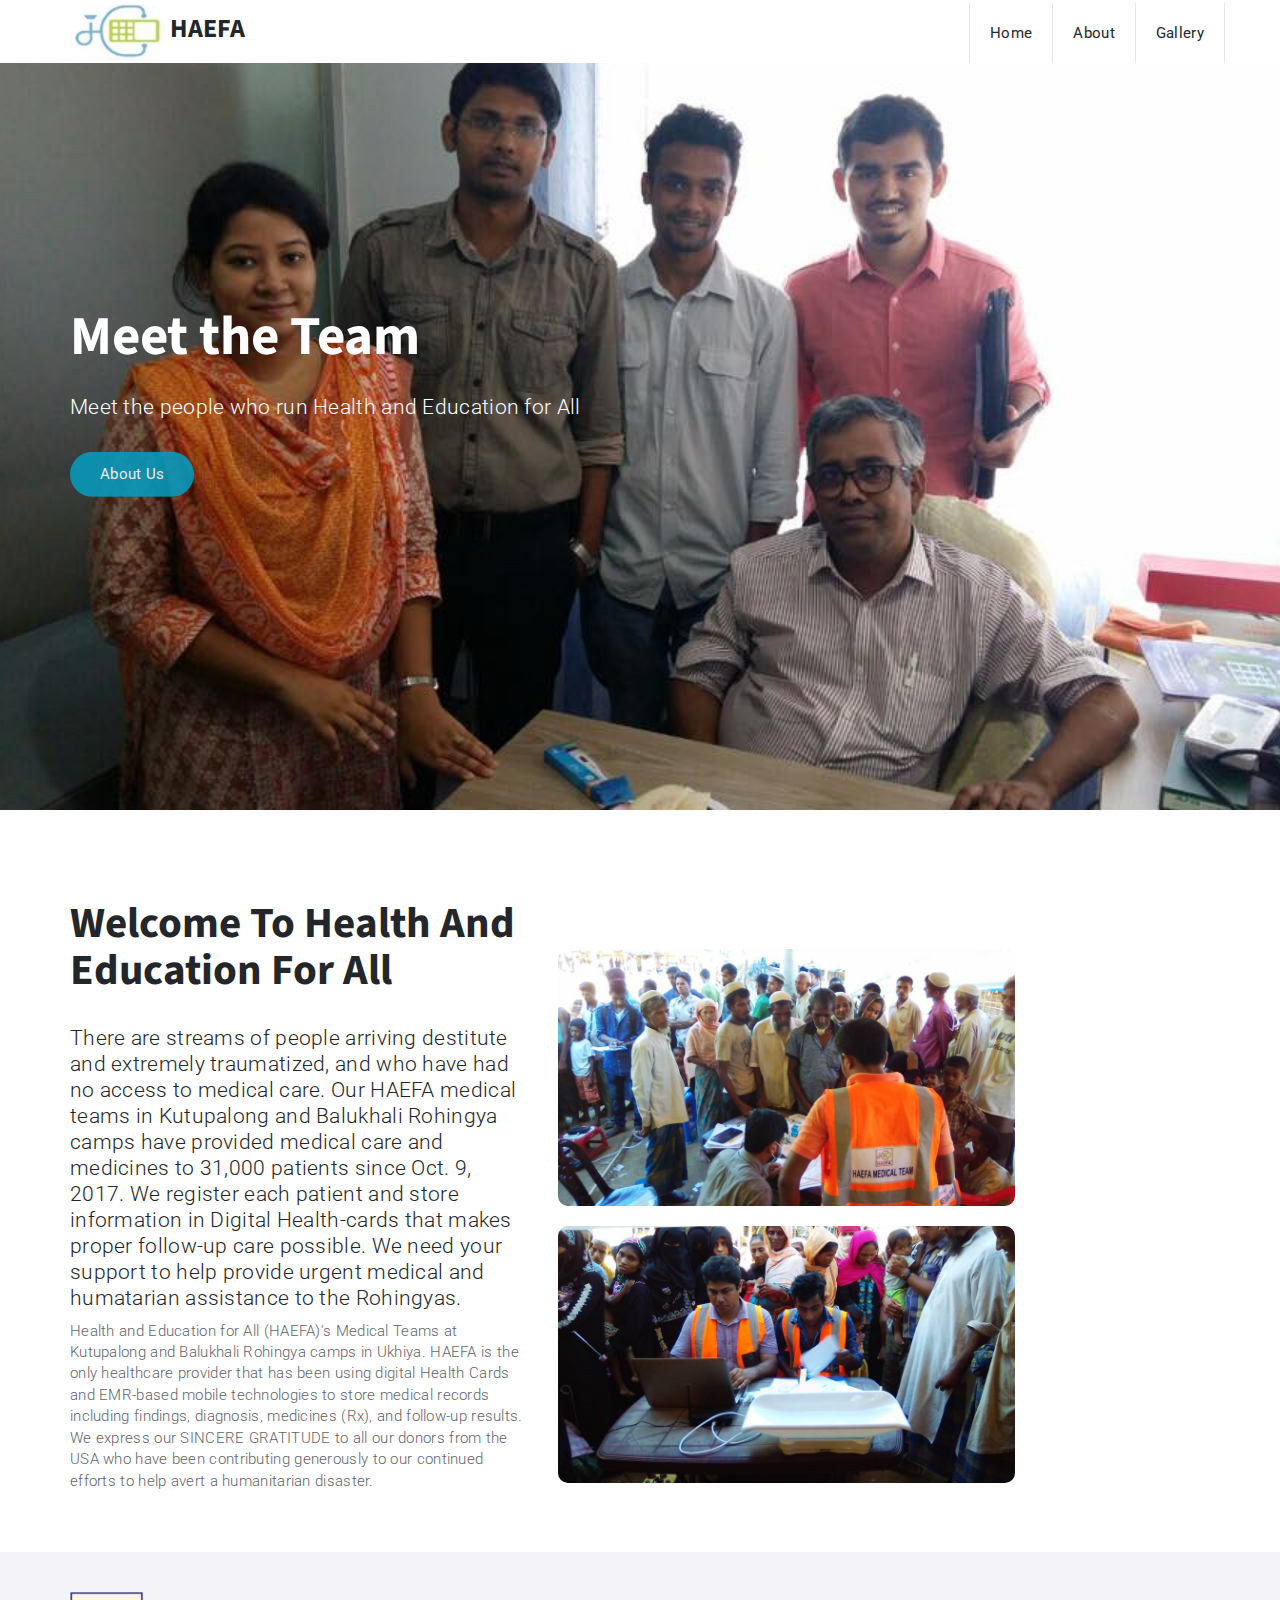
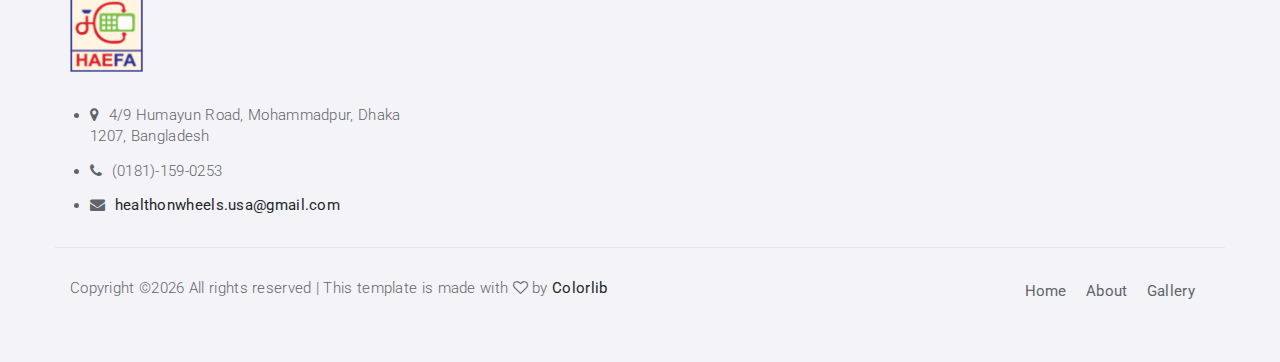
<file: index.html>
<!DOCTYPE html>
<html lang="en">

<head>
	<meta charset="utf-8">
	<meta http-equiv="X-UA-Compatible" content="IE=edge">
	<meta name="viewport" content="width=device-width, initial-scale=1">
	<!-- The above 3 meta tags *must* come first in the head; any other head content must come *after* these tags -->

	<title>Health and Education for All</title>
  <link rel="icon"
      type="image/png"
      href="img/HAEFA.png">
	<!-- Google font -->
	<link href="https://fonts.googleapis.com/css?family=Roboto:300,400%7CSource+Sans+Pro:700" rel="stylesheet">

	<!-- Bootstrap -->
	<link type="text/css" rel="stylesheet" href="css/bootstrap.min.css" />

	<!-- Owl Carousel -->
	<link type="text/css" rel="stylesheet" href="css/owl.carousel.css" />
	<link type="text/css" rel="stylesheet" href="css/owl.theme.default.css" />

	<!-- Font Awesome Icon -->
	<link rel="stylesheet" href="css/font-awesome.min.css">

	<!-- Custom stlylesheet -->
	<link type="text/css" rel="stylesheet" href="css/style.css" />

	<!-- HTML5 shim and Respond.js for IE8 support of HTML5 elements and media queries -->
	<!-- WARNING: Respond.js doesn't work if you view the page via file:// -->
	<!--[if lt IE 9]>
		  <script src="https://oss.maxcdn.com/html5shiv/3.7.3/html5shiv.min.js"></script>
		  <script src="https://oss.maxcdn.com/respond/1.4.2/respond.min.js"></script>
		<![endif]-->

</head>

<body>
	<!-- HEADER -->
	<header id="home">
		<!-- NAVGATION -->
		<nav id="main-navbar">
			<div class="container">
				<div class="navbar-header">
					<!-- Logo -->
					<div class="navbar-brand">
						<a class="logo" href="index.html"><img style="padding-top: 2px;" src="img/logo.jpg" alt="logo"> <h3 style="float: right; padding-top: 15px;"> HAEFA </h3></a>
					</div>
					<!-- Logo -->
          
					<!-- Mobile toggle -->
					<button class="navbar-toggle-btn">
							<i class="fa fa-bars"></i>
						</button>
					<!-- Mobile toggle -->
				</div>

				<!-- Nav menu -->
				<ul class="navbar-menu nav navbar-nav navbar-right">
					<li><a href="index.html">Home</a></li>
					<li><a href="about.html">About</a></li>
					<li><a href="gallery.html">Gallery</a></li>
				</ul>
				<!-- Nav menu -->
			</div>
		</nav>
		<!-- /NAVGATION -->

		<!-- HOME OWL -->
		<div id="home-owl" class="owl-carousel owl-theme">
			<!-- home item -->
			<div class="home-item">
				<!-- section background -->
				<div class="section-bg" style="background-image: url(./img/team.jpg);"></div>
				<!-- /section background -->

				<!-- home content -->
				<div class="home">
					<div class="container">
						<div class="row">
							<div class="col-md-8">
								<div class="home-content">
									<h1>Meet the Team</h1>
									<p class="lead">Meet the people who run Health and Education for All</p>
									<a href="about.html" class="primary-button">About Us</a>
								</div>
							</div>
						</div>
					</div>
				</div>
				<!-- /home content -->
			</div>
			<!-- /home item -->
		</div>
		<!-- /HOME OWL -->
	</header>
	<!-- /HEADER -->

	<!-- ABOUT -->

		<!-- container -->
		<div class="container">
			<!-- row -->
			<div class="row center" >
				<div class="col-md-5">
					<div class="section-title">
						<h2 class="title">Welcome to Health and Education for All</h2>
						<p class="sub-title"> There are streams of people arriving destitute and extremely
traumatized, and who have had no access to medical care.
Our HAEFA medical teams in Kutupalong and Balukhali
Rohingya camps have provided medical care and medicines
to 31,000 patients since Oct. 9, 2017.
We register each patient and store information in Digital
Health-cards that makes proper follow-up care possible.
We need your support to help provide urgent medical and humatarian
assistance to the Rohingyas.</p>
          <p> Health and Education for All (HAEFA)'s Medical Teams at Kutupalong and Balukhali Rohingya camps in Ukhiya. HAEFA is the only healthcare provider that has been using digital Health Cards and EMR-based mobile technologies to store medical records including findings, diagnosis, medicines (Rx), and follow-up results. We express our SINCERE GRATITUDE to all our donors from the USA who have been contributing generously to our continued efforts to help avert a humanitarian disaster. </p>
					</div>
					<div class="about-content">
					  
					</div>
				</div>
				<div class = "col-md-5">
				    <img id = "home-image" src="img/galery-1.jpg">
				    <img id = "home-image" src="img/galery-3.jpg">
				  </div>
				<!-- /about content -->
			</div>
			<!-- /row -->
		</div>
		<!-- /container -->
	<!-- /ABOUT -->

	<!-- FOOTER -->
	<footer id="footer" class="section">
		<!-- container -->
		<div class="container">
			<!-- row -->
			<div class="row">
				<!-- footer contact -->
				<div class="col-md-4">
					<div class="footer">
						<div class="footer-logo">
							<a class="logo" href="#"><img src="./img/HAEFA.png" alt=""></a>
						</div>
						<ul class="footer-contact">
							<li><i class="fa fa-map-marker"></i> 4/9 Humayun Road, Mohammadpur, Dhaka 1207, Bangladesh</li>
							<li><i class="fa fa-phone"></i> (0181)-159-0253</li>
							<li><i class="fa fa-envelope"></i> <a>healthonwheels.usa@gmail.com</a></li>
						</ul>
					</div>
				</div>
				<!-- /footer contact -->

				
				
			</div>
			<!-- /row -->

			<!-- footer copyright & nav -->
			<div id="footer-bottom" class="row">
				<div class="col-md-6 col-md-push-6">
					<ul class="footer-nav">
						<li><a href="index.html">Home</a></li>
						<li><a href="about.html">About</a></li>
						<li><a href="gallery.html">Gallery</a></li>
					</ul>
				</div>

				<div class="col-md-6 col-md-pull-6">
					<div class="footer-copyright">
						<span><!-- Link back to Colorlib can't be removed. Template is licensed under CC BY 3.0. -->
Copyright &copy;<script>document.write(new Date().getFullYear());</script> All rights reserved | This template is made with <i class="fa fa-heart-o" aria-hidden="true"></i> by <a href="https://colorlib.com" target="_blank">Colorlib</a>
<!-- Link back to Colorlib can't be removed. Template is licensed under CC BY 3.0. --></span>
					</div>
				</div>
			</div>
			<!-- /footer copyright & nav -->
		</div>
		<!-- /container -->
	</footer>
	<!-- /FOOTER -->

	<!-- jQuery Plugins -->
	<script src="js/jquery.min.js"></script>
	<script src="js/bootstrap.min.js"></script>
	<script src="js/owl.carousel.min.js"></script>
	<script src="js/jquery.stellar.min.js"></script>
	<script src="js/main.js"></script>

</body>

</html>
</file>
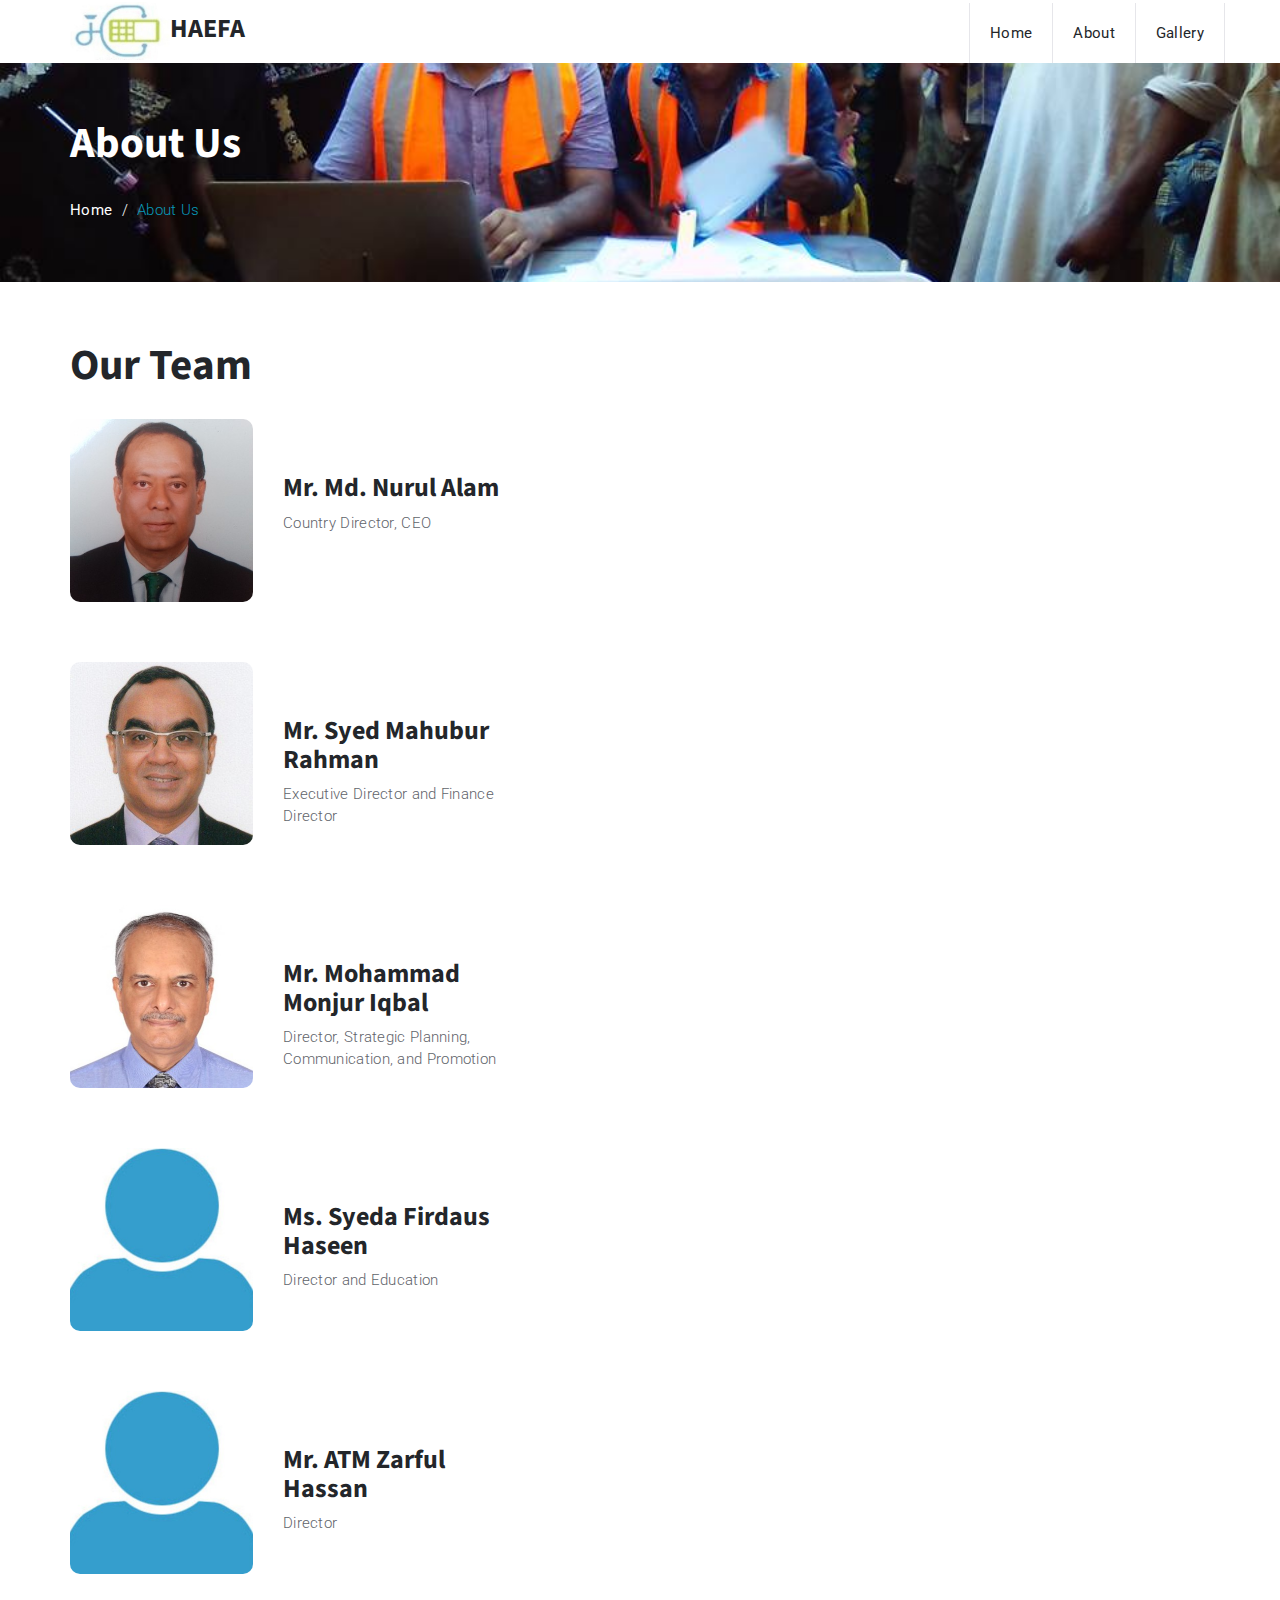
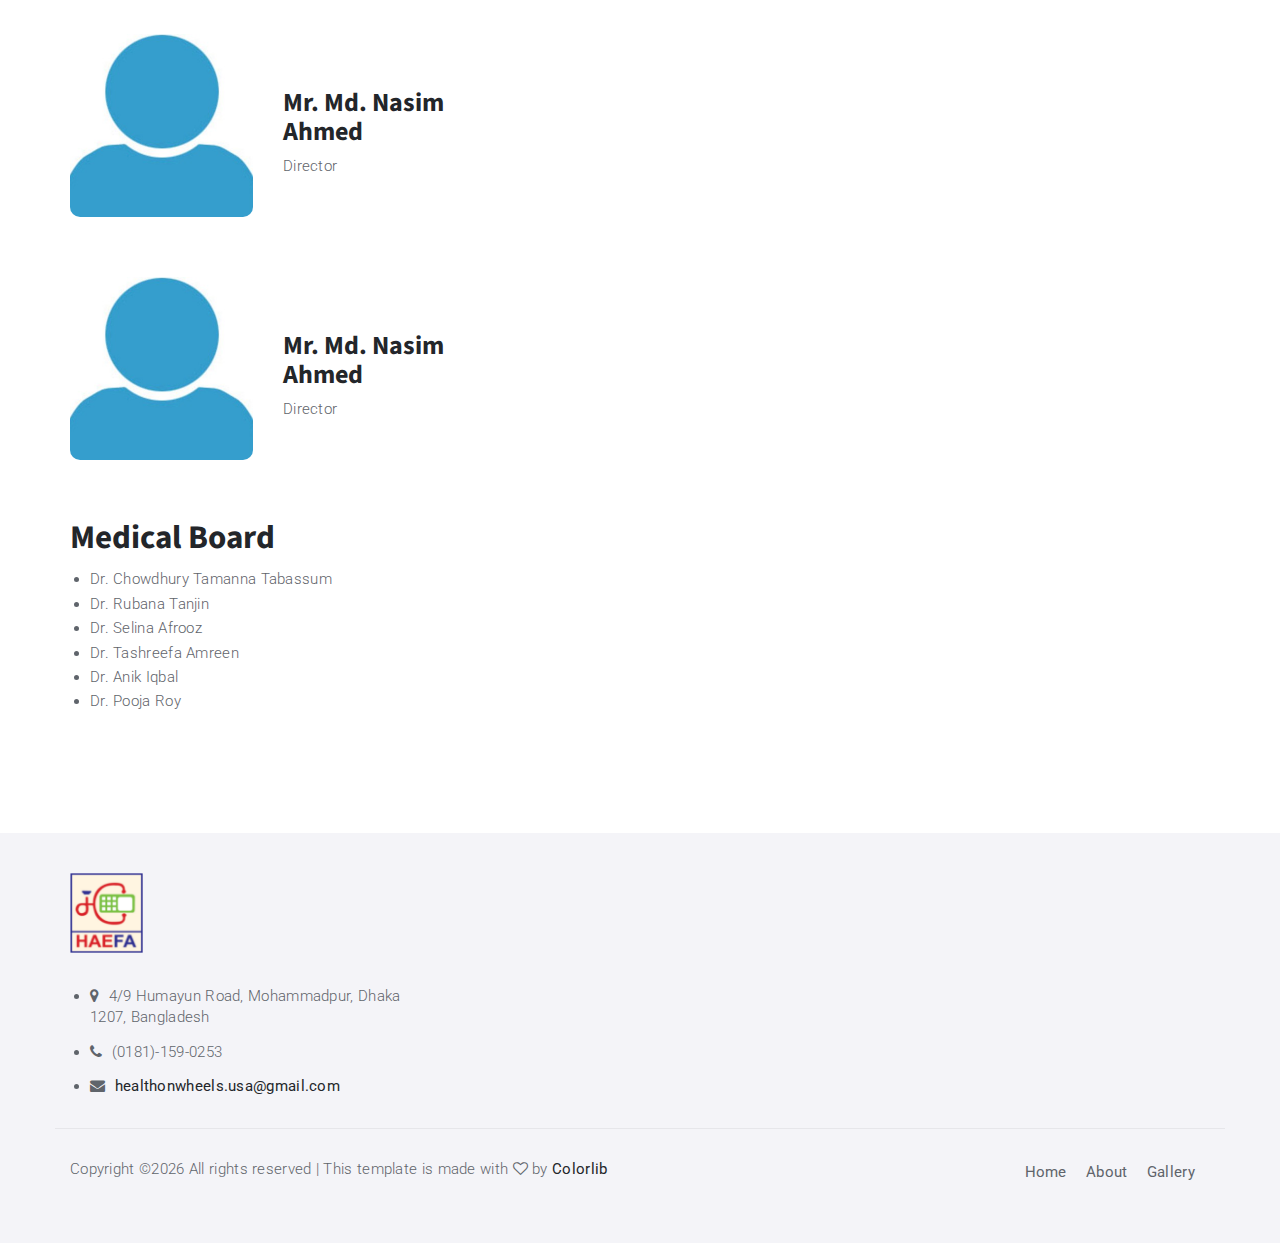
<file: about.html>
<!DOCTYPE html>
<html lang="en">

<head>
	<meta charset="utf-8">
	<meta http-equiv="X-UA-Compatible" content="IE=edge">
	<meta name="viewport" content="width=device-width, initial-scale=1">
	<!-- The above 3 meta tags *must* come first in the head; any other head content must come *after* these tags -->

	<title>Health and Education for All</title>
	  <link rel="icon"
      type="image/png"
      href="img/HAEFA.png">

	<!-- Google font -->
	<link href="https://fonts.googleapis.com/css?family=Roboto:300,400%7CSource+Sans+Pro:700" rel="stylesheet">

	<!-- Bootstrap -->
	<link type="text/css" rel="stylesheet" href="css/bootstrap.min.css" />

	<!-- Owl Carousel -->
	<link type="text/css" rel="stylesheet" href="css/owl.carousel.css" />
	<link type="text/css" rel="stylesheet" href="css/owl.theme.default.css" />

	<!-- Font Awesome Icon -->
	<link rel="stylesheet" href="css/font-awesome.min.css">

	<!-- Custom stlylesheet -->
	<link type="text/css" rel="stylesheet" href="css/style.css" />

	<!-- HTML5 shim and Respond.js for IE8 support of HTML5 elements and media queries -->
	<!-- WARNING: Respond.js doesn't work if you view the page via file:// -->
	<!--[if lt IE 9]>
		  <script src="https://oss.maxcdn.com/html5shiv/3.7.3/html5shiv.min.js"></script>
		  <script src="https://oss.maxcdn.com/respond/1.4.2/respond.min.js"></script>
		<![endif]-->

</head>

<body>
	<!-- HEADER -->
	<header>
		<!-- NAVGATION -->
		<nav id="main-navbar">
			<div class="container">
				<div class="navbar-header">
					<!-- Logo -->
					<div class="navbar-brand">
						<a class="logo" href="index.html"><img style="padding-top: 2px;" src="img/logo.jpg" alt="logo"> <h3 style="float: right; padding-top: 15px;"> HAEFA </h3></a>
					</div>
					<!-- Logo -->

					<!-- Mobile toggle -->
					<button class="navbar-toggle-btn">
							<i class="fa fa-bars"></i>
						</button>
					<!-- Mobile toggle -->
				</div>

				

				<!-- Nav menu -->
				<ul class="navbar-menu nav navbar-nav navbar-right">
					<li><a href="index.html">Home</a></li>
					<li><a href="about.html">About</a></li>
					<li><a href="gallery.html">Gallery</a></li>
				</ul>
				<!-- Nav menu -->
			</div>
		</nav>
		<!-- /NAVGATION -->

		<!-- Page Header -->
		<div id="page-header">
			<!-- section background -->
			<div class="section-bg" style="background-image: url(./img/galery-3.jpg);"></div>
			<!-- /section background -->

			<!-- page header content -->
			<div class="container">
				<div class="row">
					<div class="col-md-12">
						<div class="header-content">
							<h1> About Us</h1>
							<ul class="breadcrumb">
								<li><a href="index.html">Home</a></li>
								<li class="active">About Us</li>
								
							</ul>
						</div>
					</div>
				</div>
			</div>
			<!-- /page header content -->
		</div>
		<!-- /Page Header -->
	</header>
	<!-- /HEADER -->

	<!-- SECTION -->
	<div class="section">
		<!-- container -->
		<div class="container">
			<!-- row -->
			<div class="row">
                <!-- about content -->
				<div class="col-md-5">
					<div class="section-title">
						<h2 class="title">Our Team</h2>
					
					<div class="event">
						<div class="event-img">
								<img src="./img/alam.jpg" alt="">
						</div>
						<div class="event-content">
							<h3><a href="single-event.html">Mr. Md. Nurul Alam</a></h3>
							<ul class="event-meta">
							</ul>
							<p>Country Director, CEO</p>
                        
					</div>
					</div>
					
					<div class="event">
						<div class="event-img">
								<img src="./img/syed.jpeg" alt="">
						</div>
						<div class="event-content">
							<h3><a href="single-event.html">Mr. Syed Mahubur Rahman</a></h3>
							<ul class="event-meta">
							</ul>
							<p>Executive Director and Finance Director</p>
                        
					</div>
					</div>
					
					<div class="event">
						<div class="event-img">
								<img src="./img/monjur.jpg" alt="">
						</div>
						<div class="event-content">
							<h3><a href="single-event.html">Mr. Mohammad Monjur Iqbal</a></h3>
							<ul class="event-meta">
							</ul>
							<p>Director, Strategic Planning, Communication, and Promotion</p>
                        
					</div>
					</div>
					
					
					<div class="event">
						<div class="event-img">
								<img src="./img/blank.jpg" alt="">
						</div>
						<div class="event-content">
							<h3><a href="single-event.html">Ms. Syeda Firdaus Haseen</a></h3>
							<ul class="event-meta">
							</ul>
							<p>Director and Education</p>
                        
					</div>
					</div>
					
					<div class="event">
						<div class="event-img">
								<img src="./img/blank.jpg" alt="">
						</div>
						<div class="event-content">
							<h3><a href="single-event.html">Mr. ATM Zarful Hassan</a></h3>
							<ul class="event-meta">
							</ul>
							<p>Director</p>
                        
					</div>
					</div>
					
					<div class="event">
						<div class="event-img">
								<img src="./img/blank.jpg" alt="">
						</div>
						<div class="event-content">
							<h3><a href="single-event.html">Mr. Md. Nasim Ahmed</a></h3>
							<ul class="event-meta">
							</ul>
							<p>Director</p>
                        
					</div>
					</div>
					
					<div class="event">
						<div class="event-img">
								<img src="./img/blank.jpg" alt="">
						</div>
						<div class="event-content">
							<h3><a href="single-event.html">Mr. Md. Nasim Ahmed</a></h3>
							<ul class="event-meta">
							</ul>
							<p>Director</p>
                        
					</div>
					</div>
					
					<h2>Medical Board</h2>
					<ul>
					  <li>Dr. Chowdhury Tamanna Tabassum</li>
					  <li>Dr. Rubana Tanjin</li>
					  <li>Dr. Selina Afrooz</li>
					  <li>Dr. Tashreefa Amreen</li>
					  <li>Dr. Anik Iqbal</li>
					  <li>Dr. Pooja Roy</li>
					</ul>
					</div>
				</div>
				<!-- /about content -->
			</div>
			<!-- /row -->
		</div>
		<!-- /container -->
	</div>
	<!-- /SECTION -->

	<!-- FOOTER -->
	<footer id="footer" class="section">
		<!-- container -->
		<div class="container">
			<!-- row -->
			<div class="row">
				<!-- footer contact -->
				<div class="col-md-4">
					<div class="footer">
						<div class="footer-logo">
							<a class="logo" href="#"><img src="./img/HAEFA.png" alt=""></a>
						</div>
						<ul class="footer-contact">
							<li><i class="fa fa-map-marker"></i> 4/9 Humayun Road, Mohammadpur, Dhaka 1207, Bangladesh</li>
							<li><i class="fa fa-phone"></i> (0181)-159-0253</li>
							<li><i class="fa fa-envelope"></i> <a>healthonwheels.usa@gmail.com</a></li>
						</ul>
					</div>
				</div>
				<!-- /footer contact -->

				
				
			</div>
			<!-- /row -->

			<!-- footer copyright & nav -->
			<div id="footer-bottom" class="row">
				<div class="col-md-6 col-md-push-6">
					<ul class="footer-nav">
						<li><a href="index.html">Home</a></li>
						<li><a href="about.html">About</a></li>
						<li><a href="gallery.html">Gallery</a></li>
					</ul>
				</div>

				<div class="col-md-6 col-md-pull-6">
					<div class="footer-copyright">
						<span><!-- Link back to Colorlib can't be removed. Template is licensed under CC BY 3.0. -->
Copyright &copy;<script>document.write(new Date().getFullYear());</script> All rights reserved | This template is made with <i class="fa fa-heart-o" aria-hidden="true"></i> by <a href="https://colorlib.com" target="_blank">Colorlib</a>
<!-- Link back to Colorlib can't be removed. Template is licensed under CC BY 3.0. --></span>
					</div>
				</div>
			</div>
			<!-- /footer copyright & nav -->
		</div>
		<!-- /container -->
	</footer>
	<!-- /FOOTER -->


	<!-- jQuery Plugins -->
	<script src="js/jquery.min.js"></script>
	<script src="js/bootstrap.min.js"></script>
	<script src="js/owl.carousel.min.js"></script>
	<script src="js/jquery.stellar.min.js"></script>
	<script src="js/main.js"></script>

	

</body>

</html>
</file>
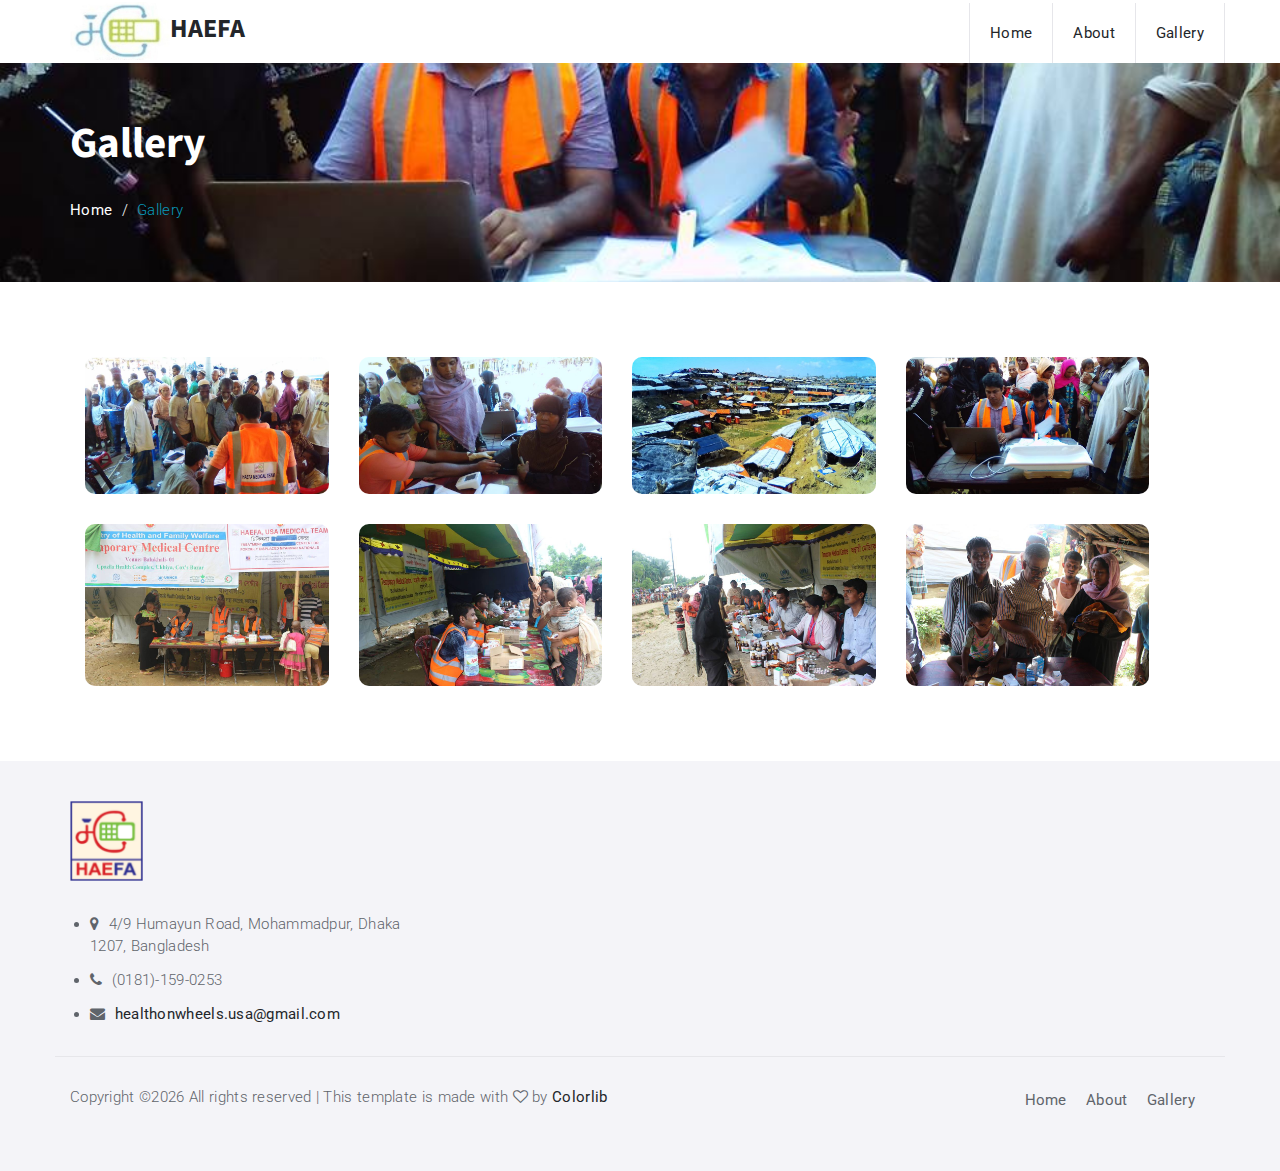
<file: gallery.html>
<!DOCTYPE html>
<html lang="en">

<head>
	<meta charset="utf-8">
	<meta http-equiv="X-UA-Compatible" content="IE=edge">
	<meta name="viewport" content="width=device-width, initial-scale=1">
	<!-- The above 3 meta tags *must* come first in the head; any other head content must come *after* these tags -->

	<title>Health and Education for All</title>
	  <link rel="icon"
      type="image/png"
      href="img/HAEFA.png">

	<!-- Google font -->
	<link href="https://fonts.googleapis.com/css?family=Roboto:300,400%7CSource+Sans+Pro:700" rel="stylesheet">

	<!-- Bootstrap -->
	<link type="text/css" rel="stylesheet" href="css/bootstrap.min.css" />

	<!-- Owl Carousel -->
	<link type="text/css" rel="stylesheet" href="css/owl.carousel.css" />
	<link type="text/css" rel="stylesheet" href="css/owl.theme.default.css" />

	<!-- Font Awesome Icon -->
	<link rel="stylesheet" href="css/font-awesome.min.css">

	<!-- Custom stlylesheet -->
	<link type="text/css" rel="stylesheet" href="css/style.css" />

	<!-- HTML5 shim and Respond.js for IE8 support of HTML5 elements and media queries -->
	<!-- WARNING: Respond.js doesn't work if you view the page via file:// -->
	<!--[if lt IE 9]>
		  <script src="https://oss.maxcdn.com/html5shiv/3.7.3/html5shiv.min.js"></script>
		  <script src="https://oss.maxcdn.com/respond/1.4.2/respond.min.js"></script>
		<![endif]-->
</head>

<body>
	<!-- HEADER -->
	<header>
		<!-- NAVGATION -->
		<nav id="main-navbar">
			<div class="container">
				<div class="navbar-header">
					<!-- Logo -->
					<div class="navbar-brand">
						<a class="logo" href="index.html"><img style="padding-top: 2px;" src="img/logo.jpg" alt="logo"> <h3 style="float: right; padding-top: 15px;"> HAEFA </h3></a>
					</div>
					<!-- Logo -->

					<!-- Mobile toggle -->
					<button class="navbar-toggle-btn">
							<i class="fa fa-bars"></i>
						</button>
					<!-- Mobile toggle -->
				</div>

				

				<!-- Nav menu -->
				<ul class="navbar-menu nav navbar-nav navbar-right">
					<li><a href="index.html">Home</a></li>
					<li><a href="about.html">About</a></li>
					<li><a href="gallery.html">Gallery</a></li>
				</ul>
				<!-- Nav menu -->
			</div>
		</nav>
		<!-- /NAVGATION -->

		<!-- Page Header -->
		<div id="page-header">
			<!-- section background -->
			<div class="section-bg" style="background-image: url(./img/galery-3.jpg);"></div>
			<!-- /section background -->

			<!-- page header content -->
			<div class="container">
				<div class="row">
					<div class="col-md-12">
						<div class="header-content">
							<h1> Gallery</h1>
							<ul class="breadcrumb">
								<li><a href="index.html">Home</a></li>
								<li class="active">Gallery</li>
							</ul>
						</div>
					</div>
				</div>
			</div>
			<!-- /page header content -->
		</div>
		<!-- /Page Header -->
	</header>
	<!-- /HEADER -->

	<!-- SECTION -->
	<div class="section">
		<!-- container -->
		<div class="container">

                <!-- about content -->
					  <div class="gallery">
                <a target="_blank" href="img/galery-1.jpg">
                   <img src="img/galery-1.jpg" width="300" height="200">
                   </a>
            </div>
            

            <div class="gallery">
                <a target="_blank" href="img/galery-2.jpg">
                   <img src="img/galery-2.jpg" width="300" height="200">
                   </a>
            </div>

            <div class="gallery">
                <a target="_blank" href="img/galery-10.jpg">
                   <img src="img/galery-10.jpg" width="300" height="200">
                   </a>
            </div>

            <div class="gallery">
                <a target="_blank" href="img/galery-3.jpg">
                   <img src="img/galery-3.jpg" width="300" height="200">
                   </a>
            </div>
            
            <div class="gallery">
                <a target="_blank" href="img/galery-4.jpg">
                   <img src="img/galery-4.jpg" width="300" height="200">
                   </a>
            </div>
            
            
            <div class="gallery">
                <a target="_blank" href="img/galery-5.jpg">
                   <img src="img/galery-5.jpg" width="300" height="200">
                   </a>
            </div>
            
            <div class="gallery">
                <a target="_blank" href="img/galery-6.jpg">
                   <img src="img/galery-6.jpg" width="300" height="200">
                   </a>
            </div>
            
            <div class="gallery">
                <a target="_blank" href="img/galery-7.jpg">
                   <img src="img/galery-7.jpg" width="300" height="200">
                   </a>
            </div>
				<!-- /about content -->

		</div>
		<!-- /container -->
	</div>
	<!-- /SECTION -->

	<!-- FOOTER -->
	<footer id="footer" class="section">
		<!-- container -->
		<div class="container">
			<!-- row -->
			<div class="row">
				<!-- footer contact -->
				<div class="col-md-4">
					<div class="footer">
						<div class="footer-logo">
							<a class="logo" href="#"><img src="./img/HAEFA.png" alt=""></a>
						</div>
						<ul class="footer-contact">
							<li><i class="fa fa-map-marker"></i> 4/9 Humayun Road, Mohammadpur, Dhaka 1207, Bangladesh</li>
							<li><i class="fa fa-phone"></i> (0181)-159-0253</li>
							<li><i class="fa fa-envelope"></i> <a>healthonwheels.usa@gmail.com</a></li>
						</ul>
					</div>
				</div>
				<!-- /footer contact -->

				
				
			</div>
			<!-- /row -->

			<!-- footer copyright & nav -->
			<div id="footer-bottom" class="row">
				<div class="col-md-6 col-md-push-6">
					<ul class="footer-nav">
						<li><a href="index.html">Home</a></li>
						<li><a href="about.html">About</a></li>
						<li><a href="gallery.html">Gallery</a></li>
					</ul>
				</div>

				<div class="col-md-6 col-md-pull-6">
					<div class="footer-copyright">
						<span><!-- Link back to Colorlib can't be removed. Template is licensed under CC BY 3.0. -->
Copyright &copy;<script>document.write(new Date().getFullYear());</script> All rights reserved | This template is made with <i class="fa fa-heart-o" aria-hidden="true"></i> by <a href="https://colorlib.com" target="_blank">Colorlib</a>
<!-- Link back to Colorlib can't be removed. Template is licensed under CC BY 3.0. --></span>
					</div>
				</div>
			</div>
			<!-- /footer copyright & nav -->
		</div>
		<!-- /container -->
	</footer>
	<!-- /FOOTER -->


	<!-- jQuery Plugins -->
	<script src="js/jquery.min.js"></script>
	<script src="js/bootstrap.min.js"></script>
	<script src="js/owl.carousel.min.js"></script>
	<script src="js/jquery.stellar.min.js"></script>
	<script src="js/main.js"></script>

	

</body>

</html>
</file>
<file: css/style.css>
/*
Template Name: Charity HTML Template
Author: yaminncco

Colors:
	Body 		  : #5f646b
	Headers 	: #23262a
	Primary 	: #0899ba
	Grey 		  : #f4f4f8, #e6e6ea

Fonts: Roboto, Source Sans Pro

Table OF Contents
------------------------------------
GENERAL
LOGO
NAVGATION
HEADER
ABOUT
NUMBERS
CALL TO ACTION
TESTIMONIAL
CAUSES
EVENTS
BLOG
ASIDE
FOOTER
RESPONSIVE
OWL THEME
------------------------------------*/

/*=========================================================
	GENERAL
===========================================================*/

/*----------------------------*\
	typography
\*----------------------------*/

body {
  font-family: 'Roboto', sans-serif;
  font-size: 15px;
  font-weight: 300;
  letter-spacing: 0.3px;
  color: #5f646b;
}

h1, h2, h3, h4, h5, h6 {
  font-family: 'Source Sans Pro', sans-serif;
  margin-top: 0px;
  color: #23262a;
  font-weight: 700;
  letter-spacing: 0px;
}

h1 {
  font-size: 43px;
}

h2 {
  font-size: 33px;
}

h3 {
  font-size: 26px;
}

h4 {
  font-size: 21px;
}

a {
  color: #23262a;
  font-weight: 400;
  -webkit-transition: 0.3s color;
  transition: 0.3s color;
}

a:hover, a:focus {
  text-decoration: none;
  outline: none;
  color: #0899ba;
}

ul, ol {
  margin: 0;
  padding: 0;
  padding-left: 20px;
}

li {
  padding-top: 3px;
}

blockquote {
  position: relative;
  padding: 30px 30px;
  margin: 0px;
  font-size: 15px;
  border-radius: 10px;
  background: #f4f4f8;
  border-left: 0px;
  margin: 30px 0px;
}

blockquote:after {
  content: "\f10e";
  font-family: fontAwesome;
  position: absolute;
  right: -10px;
  bottom: -10px;
  text-align: center;
  font-size: 43px;
  color: #0899ba;
  width: 45px;
  height: 45px;
  line-height: 45px;
  z-index: 22;
}

/*----------------------------*\
	button
\*----------------------------*/

.primary-button {
  position: relative;
  display: inline-block;
  padding: 0px 30px;
  background: #0899ba;
  color: #FFF;
  font-weight: 400;
  height: 45px;
  line-height: 45px;
  border: none;
  border-radius: 25px;
  overflow: hidden;
  opacity: 0.9;
  -webkit-transition: 0.6s all;
  transition: 0.6s all;
}

.primary-button:after {
  content: "";
  position: absolute;
  top: 0;
  left: -50%;
  width: 120%;
  height: 100%;
  background: rgba(255, 255, 255, 0.5);
  -webkit-transform: scale3d(6, 2, 1) rotate(135deg) translate(0, -150%);
  transform: scale3d(6, 2, 1) rotate(135deg) translate(0, -150%);
  -webkit-transition: 0.6s all;
  transition: 0.6s all;
}

.primary-button:hover:after, .primary-button:focus:after {
  -webkit-transform: scale3d(6, 2, 1) rotate(135deg) translate(0, 100%);
  transform: scale3d(6, 2, 1) rotate(135deg) translate(0, 100%);
}

.primary-button:hover, .primary-button:focus {
  color: #FFF;
  opacity: 1;
}

/*----------------------------*\
	input
\*----------------------------*/

.input {
  width: 100%;
  background-color: #FFF;
  border: 1px solid #e6e6ea;
  height: 45px;
  padding: 0px 15px;
  border-radius: 10px;
  -webkit-transition: 0.3s border-color;
  transition: 0.3s border-color;
}

textarea.input {
  height: 90px;
  padding: 15px;
}

.input:focus {
  border-color: #0899ba;
}

/*----------------------------*\
	section
\*----------------------------*/

.section {
  position: relative;
  padding: 60px 0px;
}

.section-bg {
  position: absolute;
  left: 0;
  right: 0;
  top: 0;
  bottom: 0;
  background-size: cover;
  background-position: center;
  z-index: -1;
}

.section-title {
  margin-bottom: 60px;
}

.section-title .title {
  font-size: 43px;
  text-transform: capitalize;
  margin-bottom: 30px;
}

.section-title .sub-title {
  color: #23262a;
  font-size: 21px;
  line-height: 26px;
}

/*=========================================================
	LOGO
===========================================================*/

.navbar-brand {
  height: 60px;
  padding: 0;
}

.navbar-brand .logo {
  display: inline-block;
}

.navbar-brand .logo>img {
  max-height: 60px;
}

/*=========================================================
	NAVGATION
===========================================================*/

#main-navbar {
  position: absolute;
  left: 0;
  right: 0;
  top: 0;
  background-color: #FFF;
  z-index: 910;
}

/*----------------------------*\
	menu
\*----------------------------*/

.navbar-menu li a {
  padding: 20px;
  border-right: 1px solid #e6e6ea;
}

.navbar-menu>li:first-child a {
  border-left: 1px solid #e6e6ea;
}

.navbar-menu li a:hover, .navbar-menu li a:focus {
  background-color: transparent;
  color: #0899ba;
}

/*----------------------------*\
	Dropdown
\*----------------------------*/

.navbar-menu li.has-dropdown {
  position: relative;
}

.navbar-menu li.has-dropdown>a {
  padding: 20px 30px 20px 20px;
}

.navbar-menu li.has-dropdown:after {
  font-family: 'FontAwesome';
  content: "\f107";
  position: absolute;
  right: 10px;
  top: 21px;
  width: 10px;
  font-size: 14px;
  color: #23262a;
}

.navbar-menu .dropdown {
  position: absolute;
  width: 250px;
  background: #f4f4f8;
  z-index: 91;
  opacity: 0;
  visibility: hidden;
  -webkit-transform: translateY(15px);
  -ms-transform: translateY(15px);
  transform: translateY(15px);
  -webkit-transition: 0.3s all;
  transition: 0.3s all;
}

.navbar-menu .dropdown li a {
  display: block;
  padding: 15px 15px;
}

.navbar-menu .dropdown li a {
  border-top: 1px solid #e6e6ea;
}

.navbar-menu li.has-dropdown:hover>.dropdown {
  opacity: 1;
  visibility: visible;
  -webkit-transform: translateY(0px);
  -ms-transform: translateY(0px);
  transform: translateY(0px);
}

/*----------------------------*\
	search
\*----------------------------*/

.navbar-search {
  position: relative;
  float: right;
  margin-left: 15px;
  border-right: 1px solid #e6e6ea;
}

.navbar-search .search-btn {
  border: none;
  background: transparent;
  line-height: 20px;
  padding: 20px;
  color: #23262a;
}

.navbar-search .search-form {
  position: absolute;
  width: 250px;
  right: 0px;
  padding: 20px;
  z-index: 91;
  background: #f4f4f8;
  border-top: 1px solid #e6e6ea;
  opacity: 0;
  visibility: hidden;
  -webkit-transform: translateY(15px);
  -ms-transform: translateY(15px);
  transform: translateY(15px);
  -webkit-transition: 0.3s all;
  transition: 0.3s all;
}

.navbar-search:hover .search-form {
  opacity: 1;
  visibility: visible;
  -webkit-transform: translateY(0px);
  -ms-transform: translateY(0px);
  transform: translateY(0px);
}

.search-toggle-btn, .navbar-toggle-btn {
  float: right;
  width: 60px;
  line-height: 60px;
  color: #23262a;
  background: transparent;
  border-left: 1px solid #e6e6ea;
  border-right: 0px;
  border-top: 0px;
  border-bottom: 0px;
}

.search-toggle-btn, .navbar-toggle-btn {
  display: none;
}

/*----------------------------*\
	Responsive Nav
\*----------------------------*/

@media only screen and (max-width: 767px) {
  .navbar-brand {
    padding-left: 15px;
  }
  .navbar-menu {
    margin: 0px -15px;
    border-top: 1px solid #e6e6ea;
    max-height: 0;
    overflow-y: scroll;
    -webkit-transition: 0.3s max-height;
    transition: 0.3s max-height;
  }
  .navbar-menu li {
    border-top: 1px solid #e6e6ea;
  }
  .navbar-menu.navbar-menu-active {
    max-height: 500px;
  }
  .search-toggle-btn, .navbar-toggle-btn {
    display: block;
  }
  .navbar-search {
    float: none;
    margin: 0px -15px;
  }
  .navbar-search .search-btn {
    display: none;
  }
  .navbar-search .search-form {
    display: none;
    position: static;
    width: auto;
    opacity: 1;
    visibility: visible;
    -webkit-transform: translateY(0px);
    -ms-transform: translateY(0px);
    transform: translateY(0px);
  }
  .navbar-search.navbar-search-active .search-form {
    display: block;
  }
  /* Dropdown */
  .navbar-menu .dropdown {
    display: none;
    margin-left: 30px;
    border-left: 1px solid #e6e6ea;
    position: static;
    width: auto;
    opacity: 1;
    visibility: visible;
    -webkit-transform: translateY(0px);
    -ms-transform: translateY(0px);
    transform: translateY(0px);
  }
  .navbar-menu li.has-dropdown.dropdown-active>.dropdown {
    display: block;
  }
  .navbar-menu li.has-dropdown:after {
    right: 15px;
    z-index: -1;
  }
  .navbar-menu .dropdown li a {
    display: block;
    padding: 10px 10px;
  }
}

/*=========================================================
	HEADER
===========================================================*/

#home {
  position: relative;
  height: 100vh;
}

#home #home-owl {
  position: absolute;
  top: 0;
  left: 0;
  right: 0;
  bottom: 0;
}

#home-owl .home-item {
  height: 90vh;
}

#home-owl .home {
  position: absolute;
  left: 0px;
  right: 0px;
  top: 50%;
  -webkit-transform: translateY(-50%);
  -ms-transform: translateY(-50%);
  transform: translateY(-50%);
}

#home-owl.owl-theme .owl-dots {
  position: absolute;
  bottom: 15px;
  left: 0;
  right: 0;
}

#home-owl.owl-theme .owl-nav [class*='owl-'] {
  position: absolute;
  top: 50%;
  -webkit-transform: translateY(-50%);
  -ms-transform: translateY(-50%);
  transform: translateY(-50%);
}

#home-owl.owl-theme .owl-prev {
  left: 15px;
}

#home-owl.owl-theme .owl-next {
  right: 15px;
}

.home-content h1 {
  font-size: 55px;
  color: #FFF;
  margin-bottom: 25px;
}

.home-content p.lead {
  color: #FFF;
  margin-bottom: 30px;
}

#page-header {
  position: relative;
  margin-top: 60px;
  padding: 60px 0px;
}

.header-content h1 {
  color: #FFF;
  text-transform: capitalize;
  margin-bottom: 30px;
}

.header-content .breadcrumb {
  background-color: transparent;
  padding: 0;
  margin: 0px;
}

.header-content .breadcrumb>li a {
  color: #FFF;
}

.header-content .breadcrumb>li a:hover, .header-content .breadcrumb>li a:hover {
  color: #0899ba;
}

.header-content .breadcrumb>li+li::before {
  color: #FFF;
}

.header-content .breadcrumb>.active {
  color: #0899ba;
}

/*=========================================================
	ABOUT
===========================================================*/

#about.section {
  padding-bottom: 0px;
}

#about:after {
  content: "";
  position: absolute;
  left: 0;
  right: 0;
  top: 0;
  bottom: 10px;
  background-color: #f4f4f8;
  z-index: -1;
}

#about .section-title {
  margin-bottom: 30px;
  margin-top: 30px;
}

.about-content .primary-button {
  margin-top: 15px;
}

.about-video {
  position: relative;
  display: block;
  border-radius: 10px;
  overflow: hidden;
}

.about-video>img {
  width: 100%;
}

.about-video .play-icon {
  position: absolute;
  top: 50%;
  left: 50%;
  -webkit-transform: translate(-50%, -50%);
  -ms-transform: translate(-50%, -50%);
  transform: translate(-50%, -50%);
  width: 90px;
  height: 90px;
  line-height: 90px;
  text-align: center;
  background: #fff;
  border-radius: 50%;
  font-size: 26px;
}

/*=========================================================
	NUMBERS
===========================================================*/

.number {
  text-align: center;
  padding: 30px;
  margin-bottom: 30px;
  border-radius: 10px;
  border: 1px solid #e6e6ea;
  -webkit-transition: 0.3s border-color;
  transition: 0.3s border-color;
}

.number i {
  font-size: 43px;
  color: #0899ba;
  margin-bottom: 15px;
}

.number h3 {
  font-size: 33px;
}

.number span {
  color: #0899ba;
  font-weight: 700;
}

.number:hover {
  border-color: #0899ba;
}

/*=========================================================
	CALL TO ACTION
===========================================================*/

#cta.section {
  padding: 90px 0px;
}

.cta-content h1 {
  color: #FFF;
  font-size: 55px;
}

.cta-content p.lead {
  color: #FFF;
}

/*=========================================================
	TESTIMONIAL
===========================================================*/

#testimonial.section {
  padding: 90px 0px;
}

.testimonial {
  padding: 15px;
}

.testimonial .testimonial-meta {
  position: relative;
  padding-left: 90px;
  height: 70px;
  margin-bottom: 15px;
  padding-top: 10px;
}

.testimonial .testimonial-img {
  position: absolute;
  left: 0;
  top: 0;
  width: 70px;
  border-radius: 50%;
  overflow: hidden;
}

.testimonial .testimonial-img img {
  width: 100%;
}

.testimonial .testimonial-meta h3 {
  margin-bottom: 5px;
  color: #fff;
}

.testimonial .testimonial-meta span {
  font-size: 12px;
  color: #0899ba;
  text-transform: uppercase;
  font-weight: 700;
}

.testimonial .testimonial-quote blockquote {
  background: #FFF;
  margin: 0px 0px;
}

#testimonial-owl.owl-theme .owl-dots {
  margin-top: 30px;
}

/*=========================================================
	CAUSES
===========================================================*/

.causes {
  margin-bottom: 60px;
}

.causes .causes-img {
  position: relative;
  border-radius: 10px;
  overflow: hidden;
}

.causes .causes-img a:after {
  content: "";
  position: absolute;
  left: 0;
  right: 0;
  top: 0;
  bottom: 0;
  background-color: #0899ba;
  opacity: 0;
  -webkit-transition: 0.3s opacity;
  transition: 0.3s opacity;
}

.causes .causes-img a:hover:after {
  opacity: 0.6;
}

.causes .causes-img img {
  width: 100%;
}

.causes .causes-progress {
  margin-top: 45px;
}

.causes-progress .causes-progress-bar {
  position: relative;
  height: 6px;
  background-color: #e6e6ea;
  border-radius: 10px;
  margin-bottom: 10px;
}

.causes-progress .causes-progress-bar>div {
  position: absolute;
  left: 0;
  top: 0;
  background-color: #0899ba;
  bottom: 0;
  border-radius: 10px;
}

.causes-progress .causes-progress-bar>div span {
  position: absolute;
  right: 5px;
  top: -3px;
  -webkit-transform: translate(50%, -100%);
  -ms-transform: translate(50%, -100%);
  transform: translate(50%, -100%);
  padding: 2px 10px;
  background: #0899ba;
  color: #FFF;
  font-weight: 400;
  border-radius: 10px;
  font-size: 12px;
}

.causes-progress .causes-progress-bar>div span:after {
  content: "";
  position: absolute;
  background-color: #0899ba;
  height: 3px;
  bottom: 0;
  -webkit-transform: translate(-50%, 100%);
  -ms-transform: translate(-50%, 100%);
  transform: translate(-50%, 100%);
  width: 3px;
  left: 50%;
}

.causes-progress .causes-goal {
  float: right;
}

.causes .causes-content {
  margin-top: 15px;
}

.causes .causes-content h3 {
  text-transform: capitalize;
}

.causes .causes-content h3>a {
  font-weight: 700;
}

.causes .causes-content .causes-donate {
  margin-top: 15px;
}

.causes-details .causes-progress {
  width: 75%;
  float: left;
  margin-top: 45px;
}

.causes-details .causes-donate {
  float: right;
  margin-top: 30px;
}

/*=========================================================
	EVENTS
===========================================================*/

.event {
  margin-bottom: 60px;
}

.event:after {
  content: "";
  display: block;
  clear: both;
}

.event .event-img {
  position: relative;
  float: left;
  width: 40%;
  border-radius: 10px;
  overflow: hidden;
}

.event .event-img a:after {
  content: "";
  position: absolute;
  left: 0;
  right: 0;
  top: 0;
  bottom: 0;
  background-color: #0899ba;
  opacity: 0;
  -webkit-transition: 0.3s opacity;
  transition: 0.3s opacity;
}

.event .event-img a:hover:after {
  opacity: 0.6;
}

.event .event-img img {
  width: 100%;
}

.event .event-content {
  padding-top: 55px;
  padding-left: calc(40% + 30px);
}

.event .event-content h3>a {
  font-weight: 700;
}

.event .event-meta li {
  margin-bottom: 10px;
}

.event .event-meta li>i {
  margin-right: 5px;
  width: 25px;
  height: 25px;
  line-height: 25px;
  border-radius: 50%;
  color: #0899ba;
  border: 1px solid #e6e6ea;
  text-align: center;
  font-size: 15px;
}

.event-details .event-meta {
  margin-top: 30px;
}

.event-details .event-meta li {
  margin-bottom: 15px;
}

.event-details .event-meta li>i {
  margin-right: 10px;
  width: 45px;
  height: 45px;
  line-height: 45px;
  border-radius: 50%;
  color: #0899ba;
  border: 1px solid #e6e6ea;
  text-align: center;
  font-size: 21px;
}

/*=========================================================
	BLOG
===========================================================*/

.article {
  margin-bottom: 60px;
}

.article .article-img {
  overflow: hidden;
  border-radius: 10px;
}

.article .article-img a {
  position: relative;
  display: block;
}

.article .article-img a:after {
  content: "";
  position: absolute;
  left: 0;
  right: 0;
  top: 0;
  bottom: 0;
  background-color: #0899ba;
  opacity: 0;
  -webkit-transition: 0.3s opacity;
  transition: 0.3s opacity;
}

.article .article-img a:hover:after {
  opacity: 0.6;
}

.article .article-img img {
  width: 100%;
}

.article .article-content {
  margin-top: 30px;
}

.article .article-content .article-title {
  text-transform: capitalize;
}

.article .article-content .article-title>a {
  font-weight: 700;
}

.article .article-content .article-meta {
  margin: 15px 0px 10px;
  font-size: 14px;
  font-weight: 400;
}

.article .article-content .article-meta li {
  display: inline-block;
  margin-right: 10px;
}

/*----------------------------*\
	tags & share
\*----------------------------*/

.article-tags-share {
  margin-top: 30px;
}

.article-tags-share:after {
  content: "";
  display: block;
  clear: both;
}

.article-tags-share .tags {
  width: 60%;
  float: left;
  font-size: 14px;
  font-weight: 400;
  display: inline-block;
}

.article-tags-share .tags li {
  display: inline-block;
  margin-right: 15px;
  margin-bottom: 3px;
}

.article-tags-share .tags li a:before {
  content: "\f02b";
  display: inline-block;
  font-family: FontAwesome;
  margin-right: 5px;
}

.article-tags-share .share {
  float: right;
  display: inline-block;
  font-size: 14px;
  font-weight: 400;
}

.article-tags-share .share li {
  display: inline-block;
  margin-right: 15px;
}

/*----------------------------*\
	comments
\*----------------------------*/

.article-comments {
  margin-top: 60px;
}

.article-comments .media {
  padding: 30px;
  border: 1px solid #e6e6ea;
  margin-top: 30px;
  border-radius: 10px;
}

.article-comments .media .media-left {
  padding-right: 30px;
}

.article-comments .media .media-left .media-object {
  border-radius: 50%;
}

.article-comments .media .media-body .media-heading {
  margin-bottom: 15px;
}

.article-comments .media .media-body .media-heading h4 {
  display: inline-block;
  text-transform: capitalize;
}

.article-comments .media .media-body .media-heading .time {
  font-size: 12px;
  margin-left: 15px;
  font-weight: 400;
}

.article-comments .media .media-body .media-heading .reply {
  float: right;
  font-size: 14px;
  text-transform: uppercase;
  font-weight: 400;
}

.article-comments .media .media-body .media-heading .reply:after {
  content: "\f112";
  font-family: FontAwesome;
  margin-left: 5px;
}

/*----------------------------*\
	reply form
\*----------------------------*/

.article-reply {
  margin-top: 60px;
}

.article-reply form {
  margin-top: 30px;
}

.article-reply form .form-group {
  margin-bottom: 30px;
}

/*----------------------------*\
	pagination
\*----------------------------*/

.article-pagination {
  margin-bottom: 60px;
}

.article-pagination li {
  display: inline-block;
  margin-right: 10px;
}

.article-pagination li a {
  display: block;
  width: 45px;
  height: 45px;
  line-height: 45px;
  border-radius: 50%;
  color: #5f646b;
  text-align: center;
  background-color: #FFF;
  border: 1px solid #e6e6ea;
  -webkit-transition: 0.3s border-color;
  transition: 0.3s border-color;
}

.article-pagination li a:hover {
  border-color: #0899ba;
}

.article-pagination li.active {
  display: inline-block;
  width: 45px;
  height: 45px;
  line-height: 45px;
  border-radius: 50%;
  color: #5f646b;
  text-align: center;
  background-color: #FFF;
  border: 1px solid #0899ba;
}

.article-pagination li.active:hover {
  cursor: default;
}

/*=========================================================
	ASIDE
===========================================================*/

.widget+.widget {
  margin-top: 60px;
}

.widget .widget-title {
  margin-bottom: 30px;
  text-transform: capitalize;
}

/*----------------------------*\
	category
\*----------------------------*/

.widget-category ul li+li {
  margin-top: 15px;
}

.widget-category ul li a span {
  color: #0899ba;
  margin-left: 10px;
}

/*----------------------------*\
	posts
\*----------------------------*/

.widget-post+.widget-post {
  margin-top: 30px;
}

.widget-post>a {
  display: block;
  font-family: 'Source Sans Pro', sans-serif;
  margin-bottom: 10px;
  font-weight: 700;
  text-transform: capitalize;
  letter-spacing: 0px;
}

.widget-post>a .widget-img {
  position: relative;
  float: left;
  width: 85px;
  border-radius: 10px;
  overflow: hidden;
}

.widget-post>a .widget-img>img {
  width: 100%;
}

.widget-post>a .widget-img:after {
  content: "";
  position: absolute;
  left: 0;
  right: 0;
  top: 0;
  bottom: 0;
  background-color: #0899ba;
  opacity: 0;
  -webkit-transition: 0.3s opacity;
  transition: 0.3s opacity;
}

.widget-post>a:hover .widget-img:after {
  opacity: 0.6;
}

.widget-post>a .widget-content {
  padding-left: 100px;
  min-height: 60px;
}

.widget-post .article-meta li {
  display: inline-block;
  font-size: 12px;
  margin-right: 10px;
  font-weight: 400;
}

/*----------------------------*\
	causes
\*----------------------------*/

.widget-causes+.widget-causes {
  margin-top: 30px;
}

.widget-causes>a {
  display: block;
  font-family: 'Source Sans Pro', sans-serif;
  margin-bottom: 10px;
  font-weight: 700;
  text-transform: capitalize;
}

.widget-causes>a .widget-img {
  position: relative;
  float: left;
  width: 85px;
  border-radius: 10px;
  overflow: hidden;
}

.widget-causes>a .widget-img>img {
  width: 100%;
}

.widget-causes>a .widget-img:after {
  content: "";
  position: absolute;
  left: 0;
  right: 0;
  top: 0;
  bottom: 0;
  background-color: #0899ba;
  opacity: 0;
  -webkit-transition: 0.3s opacity;
  transition: 0.3s opacity;
}

.widget-causes>a:hover .widget-img:after {
  opacity: 0.6;
}

.widget-causes>a .widget-content {
  padding-left: 100px;
  min-height: 60px;
}

.widget-causes .causes-progress {
  margin-top: 15px;
}

.widget-causes .causes-raised, .widget-causes .causes-goal {
  font-size: 12px;
}

/*=========================================================
	FOOTER
===========================================================*/

#footer {
  background-color: #f4f4f8;
}

.footer {
  margin-top: -20px;
  margin-bottom: 30px;
}

.footer .footer-title {
  margin-bottom: 30px;
  text-transform: capitalize;
}

/*----------------------------*\
	logo
\*----------------------------*/

.footer-logo {
  margin-bottom: 30px;
}

.footer-logo .logo {
  display: inline-block;
}

.footer-logo .logo img {
  max-height: 80px;
}

/*----------------------------*\
	contact
\*----------------------------*/

.footer-contact {
  margin-top: 30px;
}

.footer-contact li {
  margin-bottom: 10px;
}

.footer-contact li i {
  margin-right: 5px;
}

/*----------------------------*\
	galery
\*----------------------------*/

.footer-galery {
  margin: 0px -5px;
}

.footer-galery li {
  display: inline-block;
  width: 33.33%;
  margin-right: -4px;
  padding: 5px;
}

.footer-galery li a {
  position: relative;
  display: block;
  border-radius: 10px;
  overflow: hidden;
}

.footer-galery li a:after {
  content: "";
  position: absolute;
  left: 0;
  right: 0;
  top: 0;
  bottom: 0;
  background-color: #0899ba;
  opacity: 0;
  -webkit-transition: 0.3s opacity;
  transition: 0.3s opacity;
}

.footer-galery li a:hover:after {
  opacity: 0.6;
}

.footer-galery li a>img {
  width: 100%;
}

/*----------------------------*\
	newsletter
\*----------------------------*/

.footer-newsletter {
  margin: 30px 0px;
}

.footer-newsletter .primary-button {
  margin-top: 15px;
  display: block;
  width: 100%;
}

/*----------------------------*\
	social
\*----------------------------*/

.footer-social li {
  display: inline-block;
  margin-right: 10px;
}

.footer-social li a {
  display: block;
  width: 45px;
  height: 45px;
  line-height: 45px;
  border-radius: 50%;
  color: #5f646b;
  text-align: center;
  background-color: #FFF;
  border: 1px solid #e6e6ea;
  -webkit-transition: 0.3s border-color;
  transition: 0.3s border-color;
}

.footer-social li a:hover, .footer-social li a:focus {
  border-color: #0899ba;
}

/*----------------------------*\
	copyright & footer nav
\*----------------------------*/

#footer-bottom {
  border-top: 1px solid #e6e6ea;
  padding-top: 30px;
}

#footer-bottom .footer-nav {
  text-align: right;
}

#footer-bottom .footer-nav li {
  display: inline-block;
  margin-right: 15px;
}

#footer-bottom .footer-nav li a {
  color: #5f646b;
}

#footer-bottom .footer-nav li a:hover, #footer-bottom .footer-nav li a:focus {
  color: #0899ba;
}

/*=========================================================
	RESPONSIVE
===========================================================*/

@media only screen and (max-width: 1201px) {}

@media only screen and (max-width: 991px) {
  .section-title .title {
    font-size: 33px;
  }
  .home-content h1 {
    font-size: 43px;
  }
  .about-video {
    margin-top: 30px;
  }
  .cta-content h1 {
    font-size: 43px;
  }
  #footer-bottom .footer-nav {
    text-align: left;
  }
  .footer-copyright {
    margin-top: 30px;
  }
}

@media only screen and (max-width: 767px) {
  .causes-details .causes-progress {
    width: 100%;
    float: none;
  }
  .causes-details .causes-donate {
    float: none;
  }
  .article-tags-share .tags, .article-tags-share .share {
    display: block;
    float: none;
    width: 100%;
  }
  .article-tags-share .share {
    margin-top: 15px;
  }
}

@media only screen and (max-width: 480px) {
  .event .event-img {
    float: none;
    margin-bottom: 15px;
  }
  .event .event-content {
    padding-left: 0px;
  }
  .article-comments .media {
    padding: 10px;
  }
}

/*=========================================================
	OWL THEME
===========================================================*/

/*----------------------------*\
	owl nav
\*----------------------------*/

.owl-theme .owl-nav [class*='owl-'] {
  color: #FFF;
  background: transparent;
  padding: 0px;
  width: 90px;
  height: 90px;
  line-height: 90px;
  font-size: 26px;
  margin: 0;
  border-radius: 50%;
  -webkit-transition: 0.3s all;
  transition: 0.3s all;
}

.owl-theme .owl-nav [class*='owl-']:hover {
  background: #0899ba;
}

/*----------------------------*\
	owl dots
\*----------------------------*/

.owl-theme .owl-dots .owl-dot span {
  border: 1px solid #FFF;
  background: transparent;
  -webkit-transition: 0.2s all;
  transition: 0.2s all;
}

.owl-theme .owl-dots .owl-dot:hover span {
  border-color: #0899ba;
  background: #0899ba;
}

.owl-theme .owl-dots .owl-dot.active span {
  width: 20px;
  border-color: #0899ba;
  background: #0899ba;
}

/*----------------------------*\
	custom gallery
\*----------------------------*/

div.gallery {
    float: left;
    width: 24%;
    padding: 15px;
}


div.gallery img {
    border-radius: 10px;
    width: 100%;
    background-color: #0899ba;
    height: auto;
}

div.gallery:hover {
    opacity: 0.6;
    
}


div.desc {
    padding: 15px;
    text-align: center;
}

* {
    box-sizing: border-box;
}

.responsive {
    padding: 0 6px;
    float: left;
    width: 24.99999%;
}

@media only screen and (max-width: 700px) {
    div.gallery {
        float: left;
        width: 49.99999%;
        margin: 6px 0;
    }
}

@media only screen and (max-width: 500px) {
    div.gallery {
        float: left;
        width: 100%;
    }
}

.clearfix:after {
    content: "";
    display: table;
    clear: both;
}

#home-image {
  display: inline-block;
  margin-bottom: 20px;
  float: left;
  border-radius: 10px;
  width: 100%;
  vertical-align: middle
}

@media only screen and (min-width: 992px) {
  .center {
    display: flex;
    /* flex-direction: column;*/
    align-items: center;
    /* justify-content: center;*/"
}
</file>
